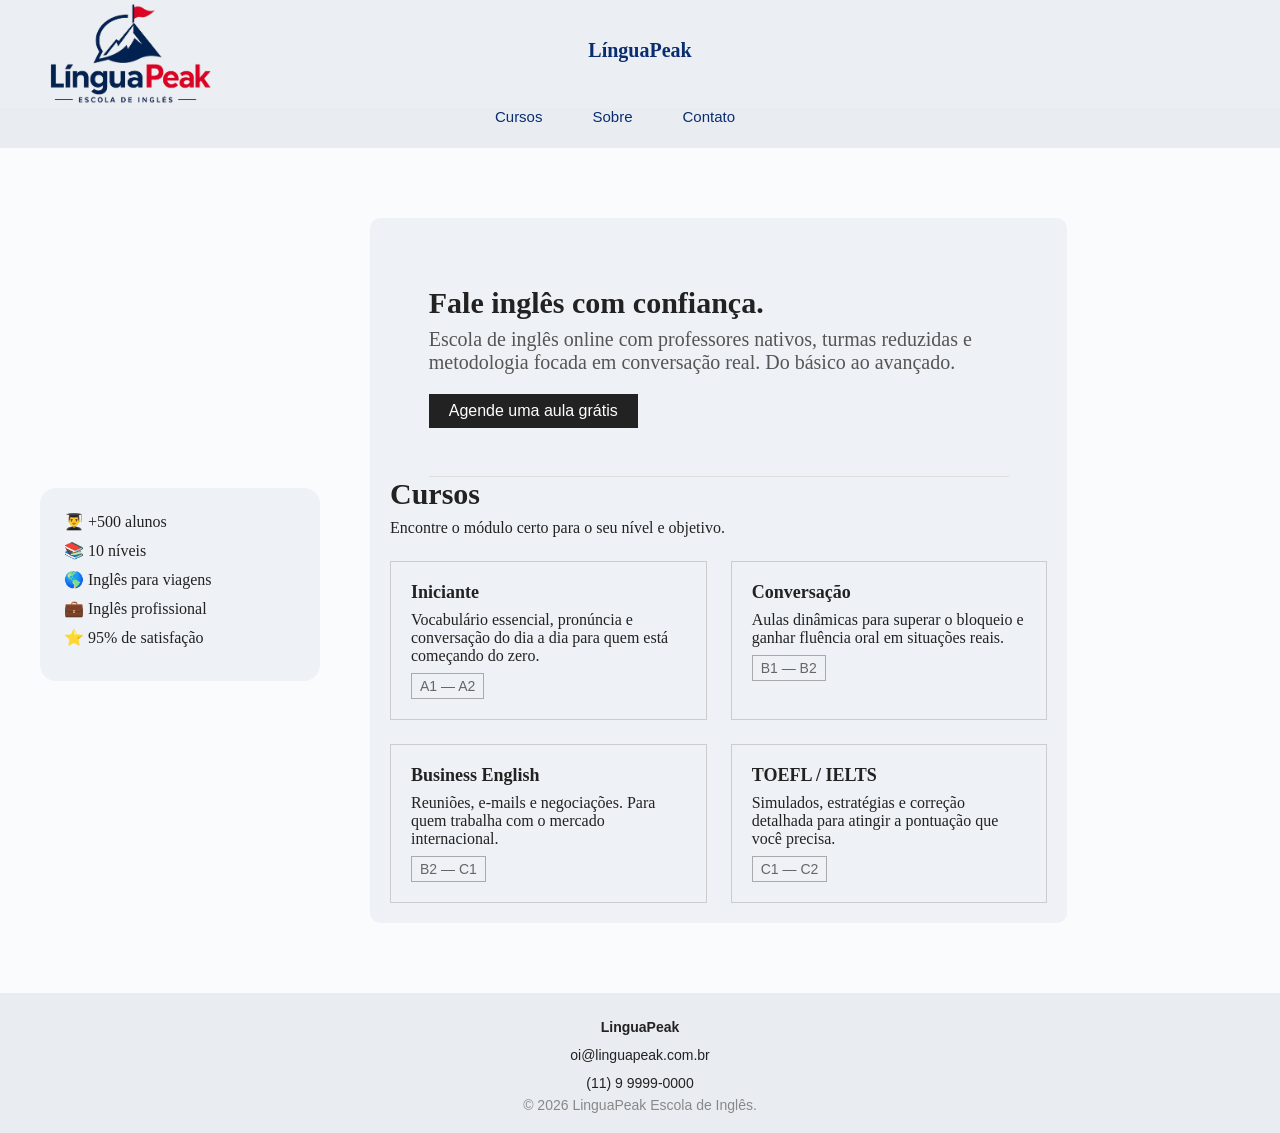
<file: index.html>
<!DOCTYPE html>
<html lang="pt-BR">

<head>
  <meta charset="UTF-8" />
  <meta name="viewport" content="width=device-width, initial-scale=1.0" />
  <title>LínguaPeak — Escola de Inglês</title>
  <link rel="stylesheet" href="css/layout.css" type="text/css">
  <link rel="short icon" href="mídias/favicon.png">
</head>

<body>

  <header>
    <img src="mídias/logo.png" alt="Logo da empresa">
    <h1>LínguaPeak</h1>
  </header>

  <nav>
    <ul>
      <li><a href="#">Cursos</a></li>
      <li><a href="paginas/sobre.html">Sobre</a></li>
      <li><a href="paginas/contato.html">Contato</a></li>
    </ul>
  </nav>

  <section class="aside_lateral">

    <aside>
      <ul>
        <li>👨‍🎓 +500 alunos</li>
        <li>📚 10 níveis</li>
        <li>🌎 Inglês para viagens</li>
        <li>💼 Inglês profissional</li>
        <li>⭐ 95% de satisfação</li>
      </ul>
    </aside>


    <main>

      <section id="agende">
        <h2>Fale inglês com confiança.</h2>
        <p class="subtitulo">
          Escola de inglês online com professores nativos, turmas reduzidas
          e metodologia focada em conversação real. Do básico ao avançado.
        </p>
        <a href="paginas/contato.html">Agende uma aula grátis</a>
      </section>

      <article id="cursos">
        <h2>Cursos</h2>
        <p>Encontre o módulo certo para o seu nível e objetivo.</p>
        <ul>
          <li>
            <h3>Iniciante</h3>
            <p>Vocabulário essencial, pronúncia e conversação do dia a dia para quem está começando do zero.</p>
            <small>A1 — A2</small>
          </li>
          <li>
            <h3>Conversação</h3>
            <p>Aulas dinâmicas para superar o bloqueio e ganhar fluência oral em situações reais.</p>
            <small>B1 — B2</small>
          </li>
          <li>
            <h3>Business English</h3>
            <p>Reuniões, e-mails e negociações. Para quem trabalha com o mercado internacional.</p>
            <small>B2 — C1</small>
          </li>
          <li>
            <h3>TOEFL / IELTS</h3>
            <p>Simulados, estratégias e correção detalhada para atingir a pontuação que você precisa.</p>
            <small>C1 — C2</small>
          </li>
        </ul>
      </article>

    </main>

  </section>

  <footer>
    <address>
      <strong>LinguaPeak</strong>
      <p>oi@linguapeak.com.br</p>
      <p>(11) 9 9999-0000</p>
    </address>

    <small>&copy; 2026 LinguaPeak Escola de Inglês.</small>
  </footer>


</body>

</html>
</file>
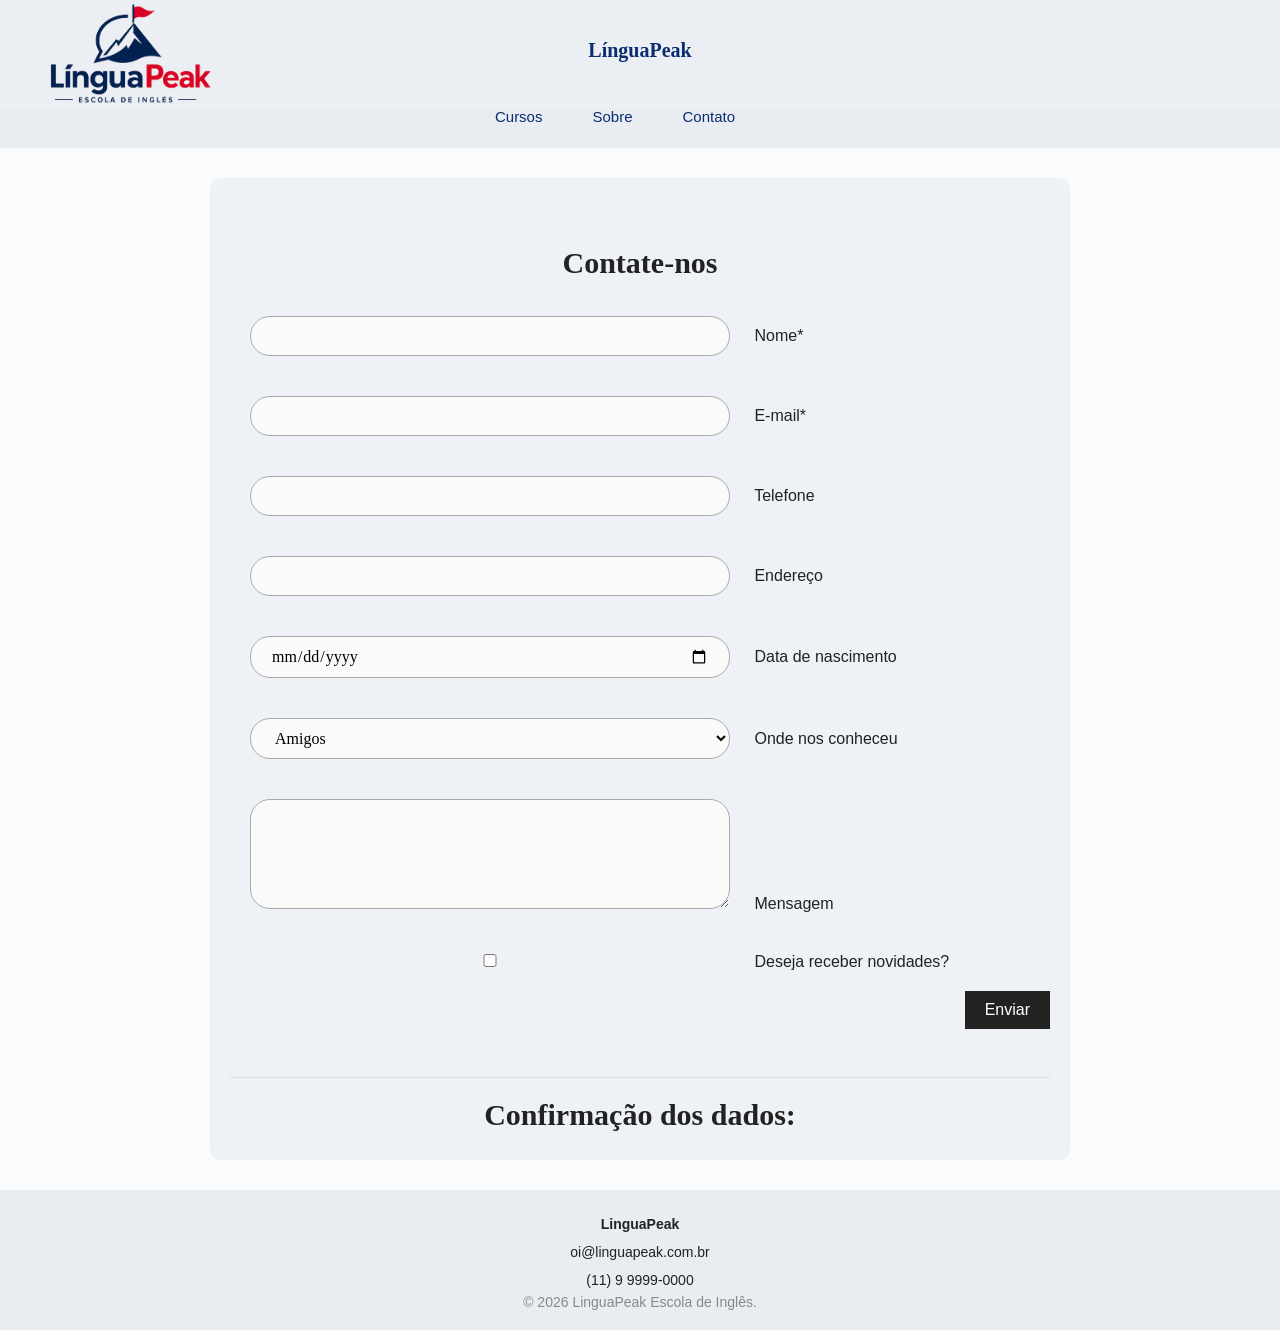
<file: paginas/contato.html>
<!DOCTYPE html>
<html lang="pt-BR">

<head>
  <meta charset="UTF-8">
  <meta name="viewport" content="width=device-width, initial-scale=1.0">
  <title>LínguaPeak — Escola de Inglês</title>
  <link rel="stylesheet" href="../css/layout.css" type="text/css">
</head>

<body>

  <header>
    <img src="../mídias/logo.png" alt="Logo da empresa">
    <h1>LínguaPeak</h1>
  </header>

  <nav>
    <ul>
      <li><a href="../index.html">Cursos</a></li>
      <li><a href="sobre.html">Sobre</a></li>
      <li><a href="contato.html">Contato</a></li>
    </ul>
  </nav>

  <main class="formulario">
    <section id="contato">
      <h2>Contate-nos</h2>

      <form action="#" method="post">
        <label for="ipNome">
          <input type="text" name="ipNome" id="ipNome">
          Nome*
        </label>

        <label for="ipEmail">
          <input type="email" name="ipEmail" id="ipEmail">
          E-mail*
        </label>

        <label for="ipTel">
          <input type="tel" name="ipTel" id="ipTel">
          Telefone
        </label>

        <label for="ipEndereco">
          <input type="text" name="ipEndereco" id="ipEndereco">
          Endereço
        </label>

        <label for="ipData">
          <input type="date" name="ipData" id="ipData">
          Data de nascimento
        </label>

        <label>
          <select name="slOnde" id="slOnde">
            <option value="amigos">Amigos</option>
            <option value="familia">Familiares</option>
            <option value="redes">Redes sociais</option>
            <option value="panfleto">Panfletos</option>
          </select>
          Onde nos conheceu
        </label>

        <label>
          <textarea name="taMensagem" id="taMensagem"></textarea>
          Mensagem

        </label>


        <label for="novidades">
          <input type="checkbox" id="novidades" name="novidades">
          Deseja receber novidades?
        </label>

        <button onclick="mostrarDadosForm(event)">Enviar</button>
      </form>
    </section>

    <h2 class="confirmacao">Confirmação dos dados:</h2>
    <p id="pNome"></p>
    <p id="pEmail"></p>
    <p id="pTel"></p>
    <p id="pDataNasc"></p>
    <p id="pOnde"></p>
    <p id="pMensagem"></p>

    <button id="btnConfirmar" type="submit">
      [Confirmar]
    </button>

  </main>

  <footer>
    <address>
      <strong>LinguaPeak</strong>
      <p>oi@linguapeak.com.br</p>
      <p>(11) 9 9999-0000</p>
    </address>

    <small>&copy; 2026 LinguaPeak Escola de Inglês.</small>
  </footer>

  <script src="../script/script.js"></script>

</body>

</html>
</file>
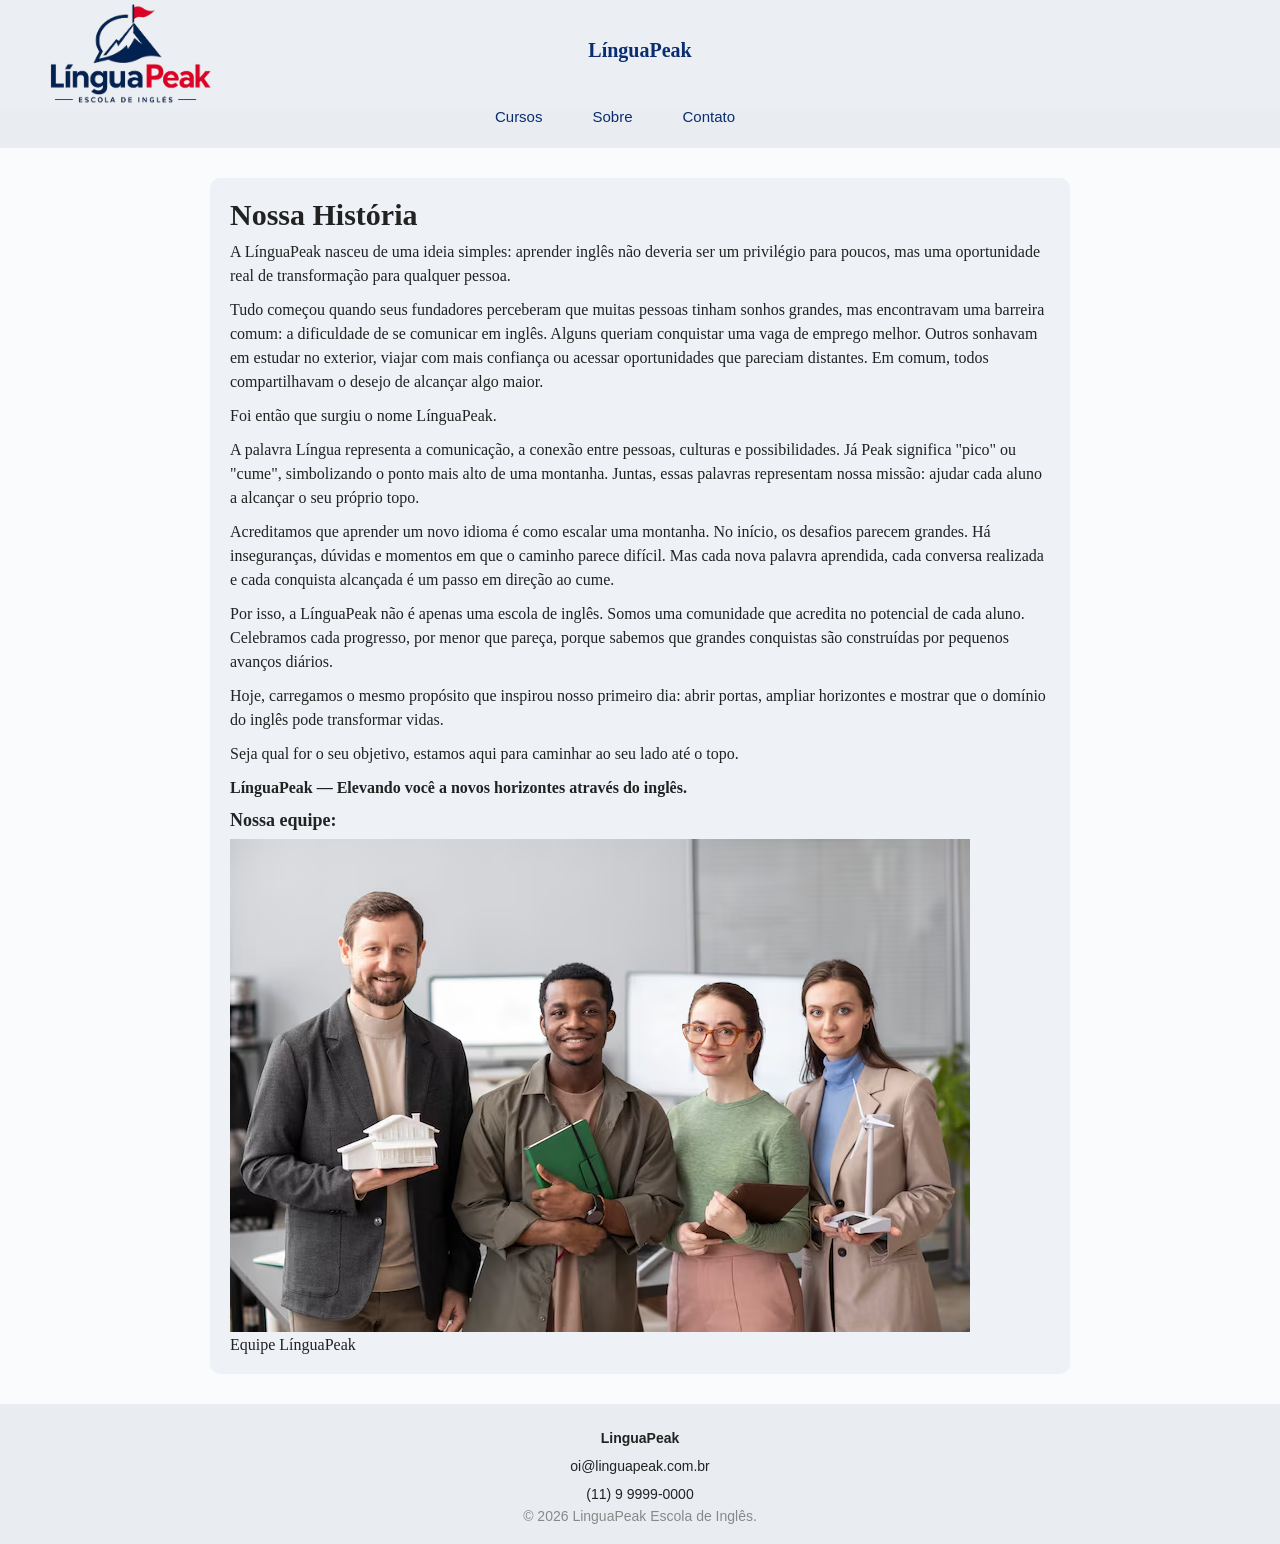
<file: paginas/sobre.html>
<!DOCTYPE html>
<html lang="pt-BR">

<head>
    <meta charset="UTF-8">
    <meta name="viewport" content="width=device-width, initial-scale=1.0">
    <title>LínguaPeak — Escola de Inglês</title>
    <link rel="stylesheet" href="../css/layout.css" type="text/css">
</head>

<body>

    <header>
        <img src="../mídias/logo.png" alt="Logo da empresa">
        <h1>LínguaPeak</h1>
    </header>

    <nav>
        <ul>
            <li><a href="../index.html">Cursos</a></li>
            <li><a href="sobre.html">Sobre</a></li>
            <li><a href="contato.html">Contato</a></li>
        </ul>
    </nav>

    <main>
        <article>
            <h2>Nossa História</h2>
            <p class="sobre">A LínguaPeak nasceu de uma ideia simples: aprender inglês não deveria ser um privilégio
                para
                poucos, mas uma
                oportunidade real de transformação para qualquer pessoa.

            <p class="sobre">Tudo começou quando seus fundadores perceberam que muitas pessoas tinham sonhos grandes,
                mas
                encontravam uma
                barreira comum: a dificuldade de se comunicar em inglês. Alguns queriam conquistar uma vaga de emprego
                melhor. Outros sonhavam em estudar no exterior, viajar com mais confiança ou acessar oportunidades que
                pareciam distantes. Em comum, todos compartilhavam o desejo de alcançar algo maior.</p>

            <p class="sobre">Foi então que surgiu o nome LínguaPeak.</p>

            <p class="sobre">A palavra Língua representa a comunicação, a conexão entre pessoas, culturas e
                possibilidades.
                Já Peak
                significa "pico" ou "cume", simbolizando o ponto mais alto de uma montanha. Juntas, essas palavras
                representam nossa missão: ajudar cada aluno a alcançar o seu próprio topo.</p>

            <p class="sobre">Acreditamos que aprender um novo idioma é como escalar uma montanha. No início, os desafios
                parecem grandes.
                Há inseguranças, dúvidas e momentos em que o caminho parece difícil. Mas cada nova palavra aprendida,
                cada
                conversa realizada e cada conquista alcançada é um passo em direção ao cume.</p>

            <p class="sobre">Por isso, a LínguaPeak não é apenas uma escola de inglês. Somos uma comunidade que acredita
                no potencial de
                cada aluno. Celebramos cada progresso, por menor que pareça, porque sabemos que grandes conquistas são
                construídas por pequenos avanços diários.</p>

            <p class="sobre">Hoje, carregamos o mesmo propósito que inspirou nosso primeiro dia: abrir portas, ampliar
                horizontes e
                mostrar que o domínio do inglês pode transformar vidas.</p>

            <p class="sobre">Seja qual for o seu objetivo, estamos aqui para caminhar ao seu lado até o topo.</p>

            <p class="sobre"><strong>LínguaPeak — Elevando você a novos horizontes através do inglês.</strong></p>

            <h3>Nossa equipe:</h3>

            <figure>
                <img src="../mídias/equipe.png" alt="Equipe LínguaPeak">
                <figcaption>Equipe LínguaPeak</figcaption>
            </figure>
        </article>
    </main>

    <footer>
        <address>
            <strong>LinguaPeak</strong>
            <p>oi@linguapeak.com.br</p>
            <p>(11) 9 9999-0000</p>
        </address>

        <small>&copy; 2026 LinguaPeak Escola de Inglês.</small>
    </footer>

</body>

</html>
</file>
<file: css/layout.css>
* {
      padding: 0;
      margin: 0;
      box-sizing: border-box;
  }

  body {
      font-family: Georgia, serif;
      margin: 0 auto;
      color: #222;
      display: flex;
      align-items: center;
      flex-direction: column;
      background-color: #FAFBFC;
  }

  header {
      padding: 4px 0;
      display: grid;
      grid-template-columns: 33% 34% 33%;
      grid-template-rows: 1;
      background-color: #E9EDF2;
      background: rgba(233, 237, 242, 0.9);
      backdrop-filter: blur(10px);
      width: 100%;
      position: sticky;
      z-index: 1000;
      top: 0;
  }

  header h1 {
      font-size: 20px;
      margin: 0;
      color: #0A2D6F;
      margin-top: 35px;
      grid-column: 2;
      text-align: center;
  }

  nav {
      background-color: #E9EDF2;
      height: 40px;
      width: 100%;
      display: flex;
      justify-content: center;
  }

  nav ul {
      list-style: none;
      margin-right: 50px;
      padding: 0;
      display: flex;
      gap: 50px;
  }

  nav a {
      text-decoration: none;
      color: #0A2D6F;
      font-family: sans-serif;
      font-size: 15px;
  }

  nav a:hover {
      text-decoration: underline;
  }

  main>section {
      padding: 48px 0;
      border-bottom: 1px solid #ddd;
  }

  main>section:last-child {
      border-bottom: none;
  }

  h2 {
      font-size: 30px;
      margin-bottom: 8px;
  }

  h3 {
      font-size: 18px;
      margin-bottom: 8px;
  }

  #agende p.subtitulo {
      font-size: 20px;
      color: #555;
      max-width: 580px;
  }

  #agende a {
      display: inline-block;
      margin-top: 20px;
      padding: 8px 20px;
      background: #222;
      color: #fff;
      text-decoration: none;
      font-family: sans-serif;
      font-size: 16px;
  }

  #agende a:hover {
      background: #444;
  }

  #cursos ul {
      list-style: none;
      padding: 0;
      margin: 24px 0 0;
      display: grid;
      grid-template-columns: repeat(auto-fit, minmax(220px, 1fr));
      gap: 24px;
  }

  #cursos li {
      border: 1px solid #ccc;
      padding: 20px;
  }

  #cursos li small {
      display: inline-block;
      margin-top: 8px;
      font-family: sans-serif;
      font-size: 14px;
      color: #666;
      border: 1px solid #aaa;
      padding: 4px 8px;
  }

  label {
      display: flex;
      flex-direction: column;
      font-family: sans-serif;
      font-size: 16px;
  }

  input,
  select,
  textarea {
      padding: 10px 20px;
      border: 1px solid #aaa;
      font-size: 16px;
      font-family: Georgia, serif;
      background: #fafafa;
  }

  input:focus,
  select:focus,
  textarea:focus {
      outline: 2px solid #222;
      background: #fff;
  }

  textarea {
      min-height: 110px;
      resize: vertical;
  }

  form button {
      align-self: flex-end;
      padding: 10px 20px;
      background: #222;
      color: #fff;
      border: none;
      font-size: 16px;
      font-family: sans-serif;
      cursor: pointer;
  }

  form button:hover {
      background: #444;
  }

  footer {
      padding: 20px 0;
      gap: 20px;
      background-color: #E9EDF2;
      width: 100%;
      display: block;
      text-align: center;
  }

  footer address {
      font-style: normal;
      font-family: sans-serif;
      font-size: 14px;
      line-height: 2;
  }

  footer address a {
      color: #222;
      text-decoration: none;
  }

  footer address a:hover {
      text-decoration: underline;
  }

  footer small {
      width: 100%;
      display: block;
      font-family: sans-serif;
      font-size: 14px;
      color: #888;
  }

  header img {
      height: 100px;
      width: auto;
      margin-left: 50px;
      grid-column: 1;
  }

  main {
      padding: 20px;
      background-color: #EEF2F6;
      display: flex;
      align-items: center;
      flex-direction: column;
      border-radius: 10px;
      max-width: 860px;
      margin-top: 30px;
      margin-bottom: 30px;
  }

  aside {
      width: 280px;
      min-width: 280px;

      background-color: #EEF2F6;
      border-radius: 16px;

      padding: 24px;

      margin-top: 25%;
      height: fit-content;

  }

  .sobre {
      font-size: 16px;
      line-height: 1.5;
      text-align: start;
      padding-bottom: 10px;
      align-self: flex-start;
  }

  .aside_lateral {
      display: flex;
      align-items: flex-start;
      width: 100%;
      justify-content: flex-start;
      gap: 50px;

      margin: 0 auto;
      padding: 40px;
  }

  aside ul {
      list-style: none;
  }

  aside ul li {
      padding-bottom: 10px;
  }

  @media(max-width:768px) {

      header,
      nav,
      aside,
      main,
      section,
      footer {
          width: 100%;
      }

      aside,
      main {
          float: none;
      }

      .content {
          display: flex;
          flex-direction: column;
      }

  }

  form label {
      display: inline-block;
      padding: 20px;
      width: 100%;
      padding-right: 0;
  }

  form input,
  select,
  textarea {
      border-radius: 20px;
      width: 60%;
      margin-right: 20px;

  }

  form {
      width: 100%;
      display: flex;
      flex-direction: column;
      justify-content: flex-start;
      margin-top: 16px;
  }

  #contato h2 {
      text-align: center;
  }

  #contato {
      width: 100%;
  }

  .formulario {
      width: 70%;
  }

  .confirmacao {
      margin-top: 20px;
  }

  #btnConfirmar {
      display: none;
      font-size: 20px;
      margin-top: 20px;
      padding: 10px 20px;
      background: #222;
      color: #fff;
      border: none;
      font-size: 16px;
      font-family: sans-serif;
      cursor: pointer;
  }

#btnConfirmar:hover {
      background: #444;
  }
</file>
